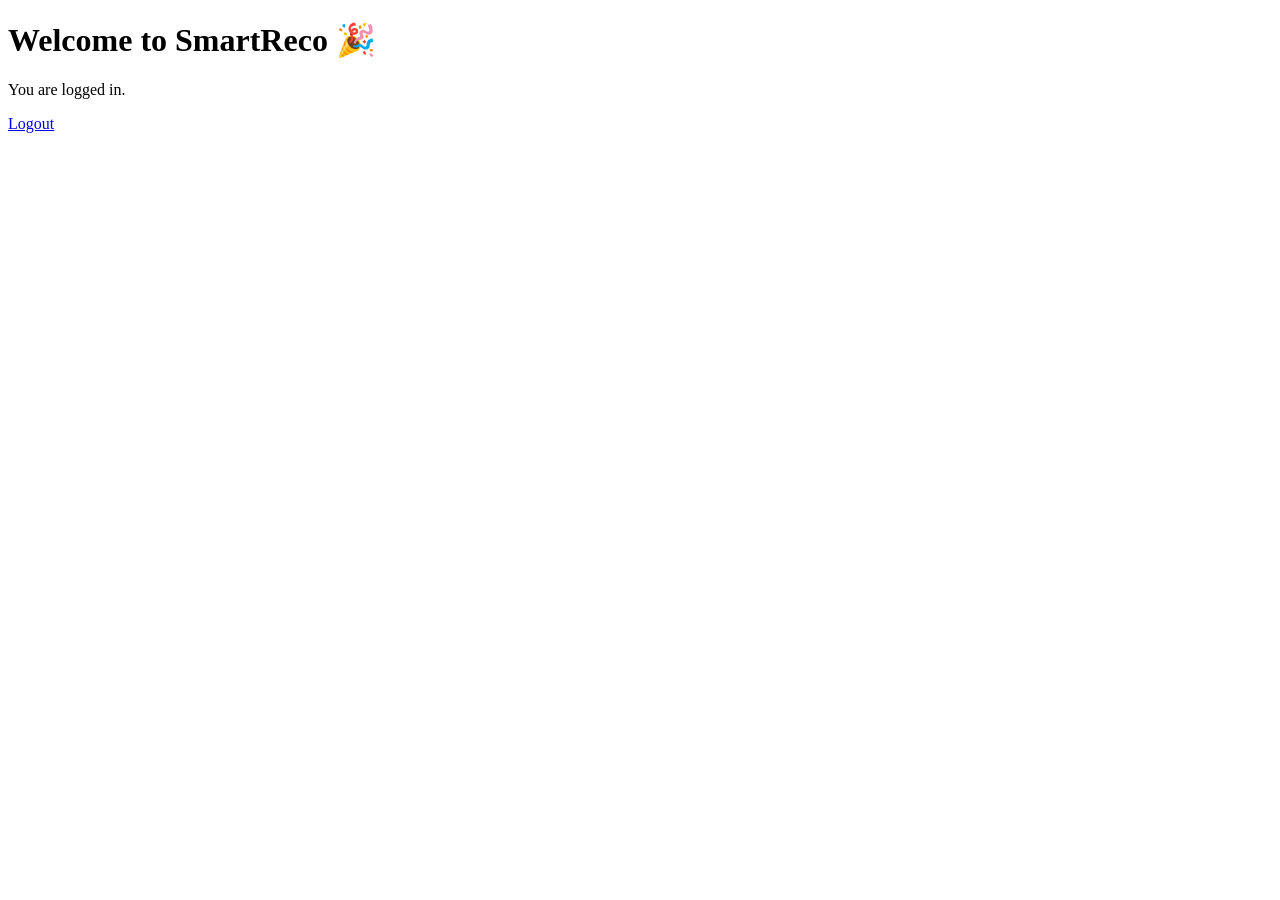
<file: app/templates/dashboard.html>
<!DOCTYPE html>
<html>

<head>
    <title>Dashboard</title>
</head>

<body>

    <h1>Welcome to SmartReco 🎉</h1>

    <p>You are logged in.</p>

    <a href="/logout">
        Logout
    </a>

</body>

</html>
</file>
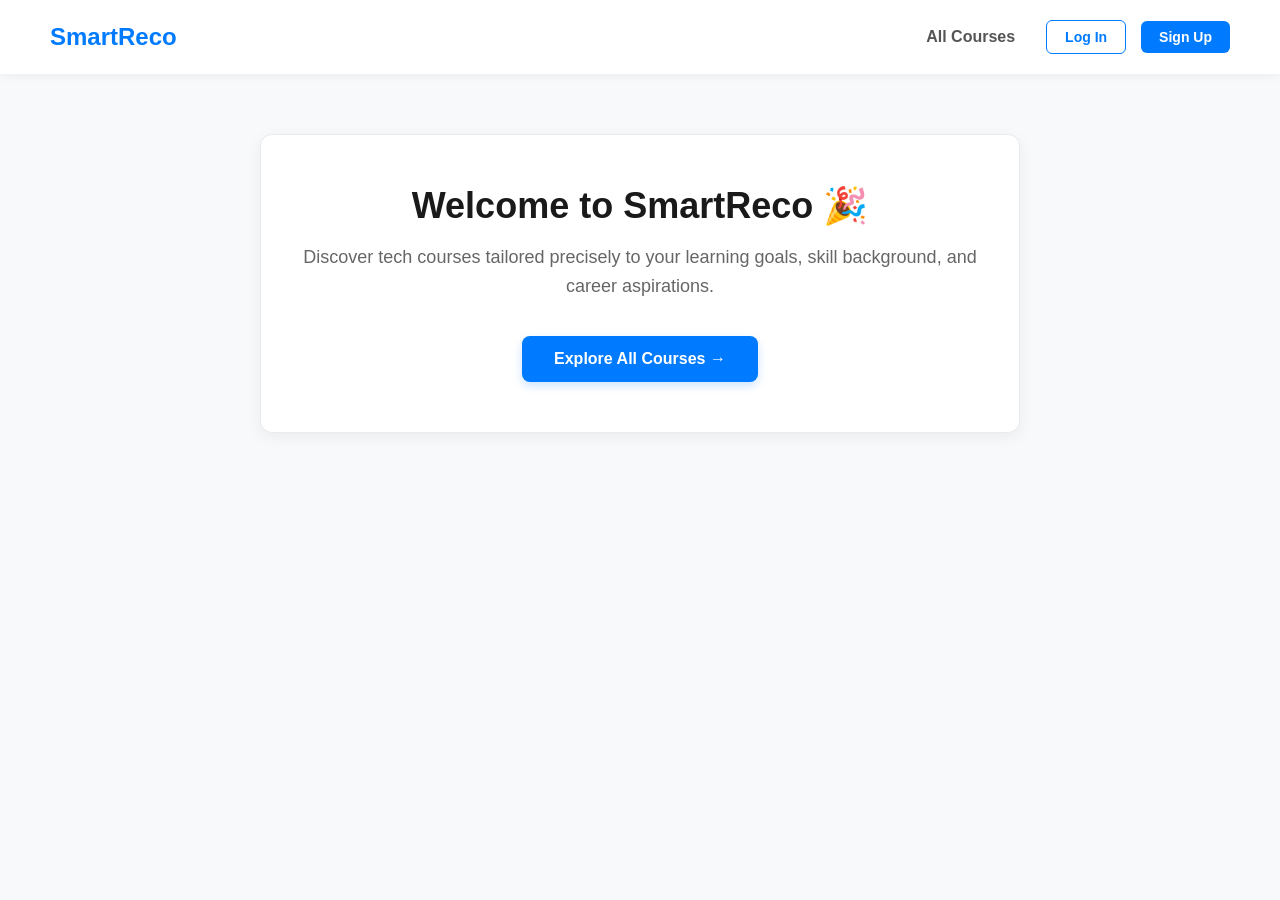
<file: app/templates/home.html>
<!DOCTYPE html>
<html lang="en">
<head>
    <meta charset="UTF-8">
    <meta name="viewport" content="width=device-width, initial-scale=1.0">
    <title>SmartReco - Intelligent Learning Recommendations</title>
    <style>
        * { box-sizing: border-box; margin: 0; padding: 0; }
        body { font-family: 'Segoe UI', Tahoma, Geneva, Verdana, sans-serif; background-color: #f8f9fa; color: #333; }

        header {
            display: flex;
            justify-content: space-between;
            align-items: center;
            padding: 20px 50px;
            background: #ffffff;
            box-shadow: 0 2px 10px rgba(0,0,0,0.05);
        }

        .logo { font-size: 24px; font-weight: bold; color: #007bff; text-decoration: none; }

        .nav-links { display: flex; align-items: center; gap: 15px; }
        
        .nav-links .btn-products {
            text-decoration: none;
            color: #555;
            font-weight: 600;
            padding: 8px 16px;
            transition: color 0.2s;
        }
        .nav-links .btn-products:hover { color: #007bff; }

        .btn-login {
            color: #007bff;
            border: 1px solid #007bff;
            padding: 8px 18px;
            border-radius: 6px;
            font-size: 14px;
            font-weight: 600;
            text-decoration: none;
            transition: all 0.2s ease;
        }
        .btn-login:hover { background-color: #f0f7ff; }

        .btn-register {
            background-color: #007bff;
            color: #ffffff;
            padding: 8px 18px;
            border-radius: 6px;
            font-size: 14px;
            font-weight: 600;
            text-decoration: none;
            transition: background-color 0.2s ease;
        }
        .btn-register:hover { background-color: #0056b3; }

        .container {
            max-width: 800px;
            margin: 60px auto;
            padding: 0 20px;
        }

        .hero-card {
            background: #ffffff;
            border-radius: 12px;
            padding: 50px 40px;
            box-shadow: 0 4px 15px rgba(0,0,0,0.06);
            border: 1px solid #eaeaea;
            text-align: center;
        }

        .hero-card h1 {
            font-size: 36px;
            color: #1a1a1a;
            margin-bottom: 16px;
        }

        .hero-card p {
            font-size: 18px;
            color: #666;
            margin-bottom: 35px;
            line-height: 1.6;
        }

        .action-buttons {
            display: flex;
            justify-content: center;
            gap: 15px;
            flex-wrap: wrap;
        }

        .btn-primary {
            display: inline-block;
            background-color: #007bff;
            color: #ffffff;
            padding: 14px 32px;
            border-radius: 8px;
            font-size: 16px;
            font-weight: bold;
            text-decoration: none;
            transition: background-color 0.2s ease, transform 0.1s ease;
            box-shadow: 0 4px 10px rgba(0, 123, 255, 0.2);
        }
        .btn-primary:hover { background-color: #0056b3; transform: translateY(-1px); }
    </style>
</head>
<body>

    <header>
        <a href="/" class="logo">SmartReco</a>
        <div class="nav-links">
            <a href="/products" class="btn-products">All Courses</a>
            <a href="/login" class="btn-login">Log In</a>
            <a href="/register" class="btn-register">Sign Up</a>
        </div>
    </header>

    <div class="container">
        <div class="hero-card">
            <h1>Welcome to SmartReco 🎉</h1>
            <p>Discover tech courses tailored precisely to your learning goals, skill background, and career aspirations.</p>

            <div class="action-buttons">
                <a href="/products" class="btn-primary">Explore All Courses →</a>
            </div>
        </div>
    </div>

</body>
</html>
</file>
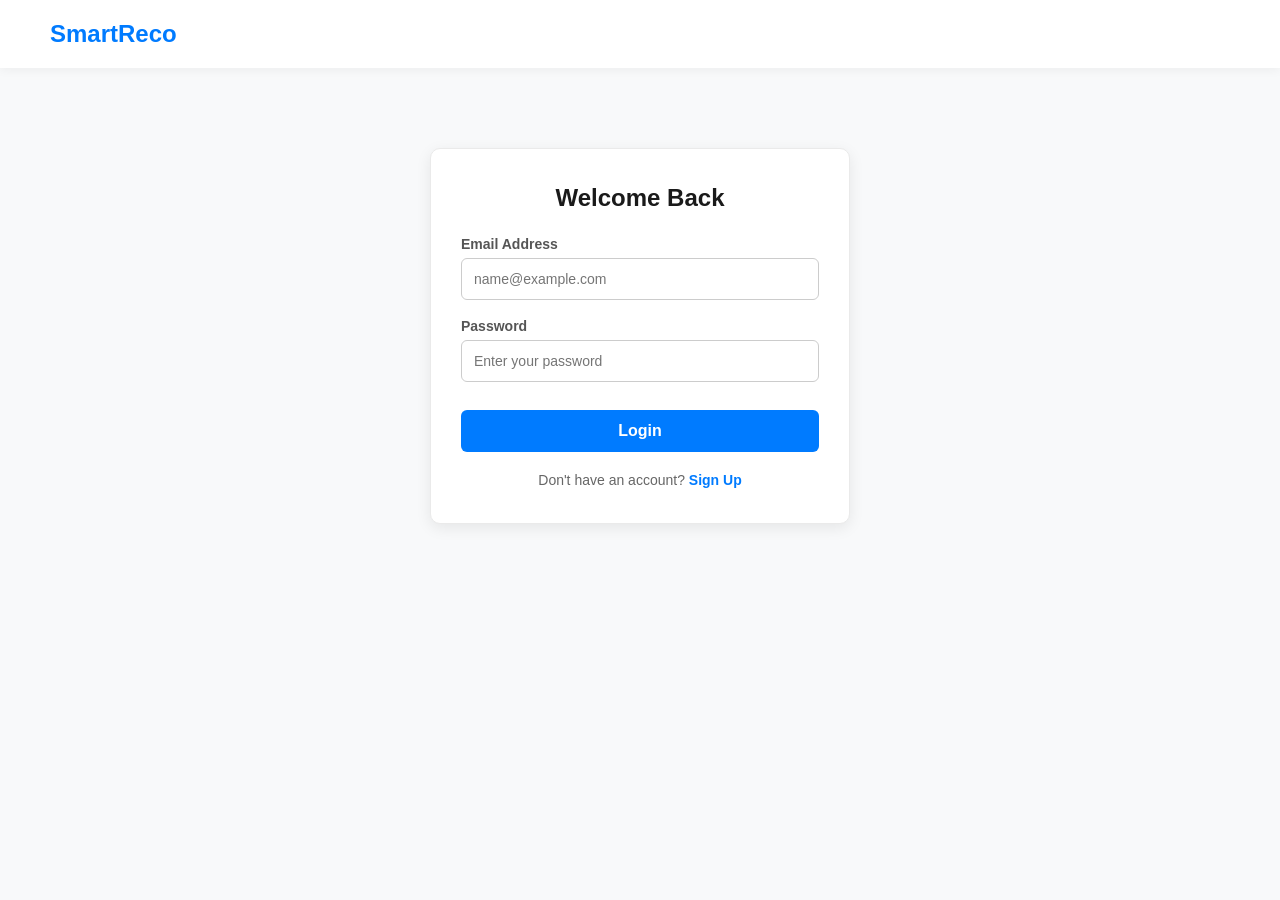
<file: app/templates/login.html>
<!DOCTYPE html>
<html lang="en">
<head>
    <meta charset="UTF-8">
    <meta name="viewport" content="width=device-width, initial-scale=1.0">
    <title>Log In - SmartReco</title>
    <style>
        * { box-sizing: border-box; margin: 0; padding: 0; }
        body { font-family: 'Segoe UI', Tahoma, Geneva, Verdana, sans-serif; background-color: #f8f9fa; color: #333; }

        header {
            display: flex;
            justify-content: space-between;
            align-items: center;
            padding: 20px 50px;
            background: #ffffff;
            box-shadow: 0 2px 10px rgba(0,0,0,0.05);
        }

        .logo { font-size: 24px; font-weight: bold; color: #007bff; text-decoration: none; }

        .auth-container {
            max-width: 420px;
            margin: 80px auto;
            background: #ffffff;
            padding: 35px 30px;
            border-radius: 10px;
            box-shadow: 0 4px 15px rgba(0,0,0,0.08);
            border: 1px solid #eaeaea;
        }

        .auth-container h2 {
            margin-bottom: 24px;
            color: #1a1a1a;
            font-size: 24px;
            text-align: center;
        }

        .form-group {
            margin-bottom: 18px;
        }

        .form-group label {
            display: block;
            margin-bottom: 6px;
            font-size: 14px;
            font-weight: 600;
            color: #555;
        }

        .form-group input {
            width: 100%;
            padding: 12px;
            border: 1px solid #cccccc;
            border-radius: 6px;
            font-size: 14px;
            transition: border-colour 0.2s;
        }

        .form-group input:focus {
            outline: none;
            border-color: #007bff;
        }

        .btn-submit {
            width: 100%;
            padding: 12px;
            background-color: #007bff;
            color: #ffffff;
            border: none;
            border-radius: 6px;
            font-size: 16px;
            font-weight: bold;
            cursor: pointer;
            transition: background-colour 0.2s;
            margin-top: 10px;
        }

        .btn-submit:hover {
            background-color: #0056b3;
        }

        .auth-footer {
            margin-top: 20px;
            text-align: center;
            font-size: 14px;
            color: #666;
        }

        .auth-footer a {
            color: #007bff;
            text-decoration: none;
            font-weight: 600;
        }

        .auth-footer a:hover {
            text-decoration: underline;
        }
    </style>
</head>
<body>

    <header>
        <a href="/" class="logo">SmartReco</a>
    </header>

    <div class="auth-container">
        <h2>Welcome Back</h2>

        <!-- Uses your original form attributes: method="post" action="/login" -->
        <form method="post" action="/login">
            <div class="form-group">
                <label for="email">Email Address</label>
                <input id="email" name="email" type="email" placeholder="name@example.com" required>
            </div>

            <div class="form-group">
                <label for="password">Password</label>
                <input id="password" name="password" type="password" placeholder="Enter your password" required>
            </div>

            <button type="submit" class="btn-submit">Login</button>
        </form>

        <div class="auth-footer">
            Don't have an account? <a href="/register">Sign Up</a>
        </div>
    </div>

</body>
</html>
</file>
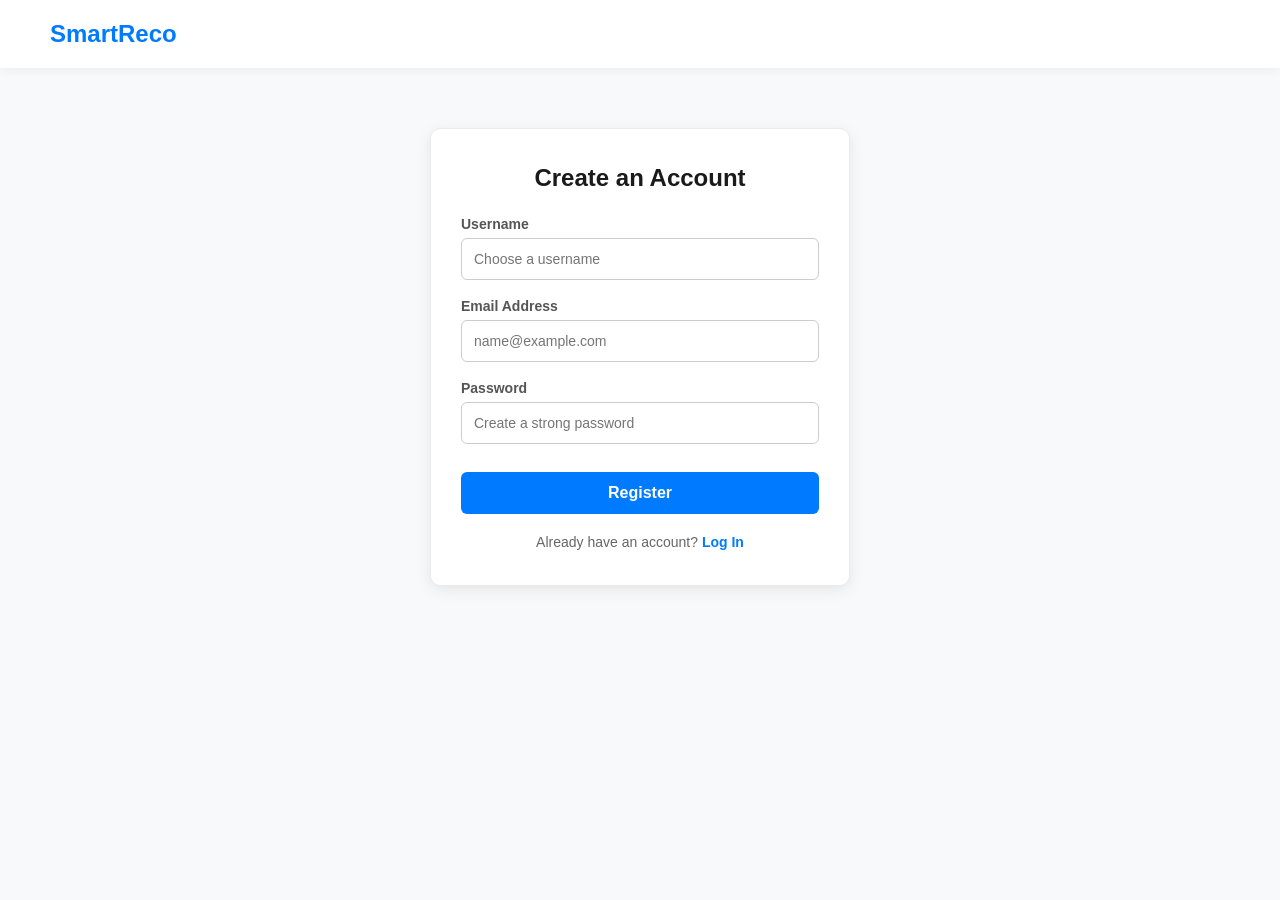
<file: app/templates/register.html>
<!DOCTYPE html>
<html lang="en">
<head>
    <meta charset="UTF-8">
    <meta name="viewport" content="width=device-width, initial-scale=1.0">
    <title>Sign Up - SmartReco</title>
    <style>
        * { box-sizing: border-box; margin: 0; padding: 0; }
        body { font-family: 'Segoe UI', Tahoma, Geneva, Verdana, sans-serif; background-color: #f8f9fa; color: #333; }

        header {
            display: flex;
            justify-content: space-between;
            align-items: center;
            padding: 20px 50px;
            background: #ffffff;
            box-shadow: 0 2px 10px rgba(0,0,0,0.05);
        }

        .logo { font-size: 24px; font-weight: bold; color: #007bff; text-decoration: none; }

        .auth-container {
            max-width: 420px;
            margin: 60px auto;
            background: #ffffff;
            padding: 35px 30px;
            border-radius: 10px;
            box-shadow: 0 4px 15px rgba(0,0,0,0.08);
            border: 1px solid #eaeaea;
        }

        .auth-container h2 {
            margin-bottom: 24px;
            color: #1a1a1a;
            font-size: 24px;
            text-align: center;
        }

        .form-group {
            margin-bottom: 18px;
        }

        .form-group label {
            display: block;
            margin-bottom: 6px;
            font-size: 14px;
            font-weight: 600;
            color: #555;
        }

        .form-group input {
            width: 100%;
            padding: 12px;
            border: 1px solid #cccccc;
            border-radius: 6px;
            font-size: 14px;
            transition: border-color 0.2s;
        }

        .form-group input:focus {
            outline: none;
            border-color: #007bff;
        }

        .btn-submit {
            width: 100%;
            padding: 12px;
            background-color: #007bff;
            color: #ffffff;
            border: none;
            border-radius: 6px;
            font-size: 16px;
            font-weight: bold;
            cursor: pointer;
            transition: background-color 0.2s;
            margin-top: 10px;
        }

        .btn-submit:hover {
            background-color: #0056b3;
        }

        .auth-footer {
            margin-top: 20px;
            text-align: center;
            font-size: 14px;
            color: #666;
        }

        .auth-footer a {
            color: #007bff;
            text-decoration: none;
            font-weight: 600;
        }

        .auth-footer a:hover {
            text-decoration: underline;
        }
    </style>
</head>
<body>

    <header>
        <a href="/" class="logo">SmartReco</a>
    </header>

    <div class="auth-container">
        <h2>Create an Account</h2>

        <!-- Uses your original form attributes: method="post" action="/register" -->
        <form method="post" action="/register">
            <div class="form-group">
                <label for="username">Username</label>
                <input id="username" name="username" type="text" placeholder="Choose a username" required>
            </div>

            <div class="form-group">
                <label for="email">Email Address</label>
                <input id="email" name="email" type="email" placeholder="name@example.com" required>
            </div>

            <div class="form-group">
                <label for="password">Password</label>
                <input id="password" name="password" type="password" placeholder="Create a strong password" required>
            </div>

            <button type="submit" class="btn-submit">Register</button>
        </form>

        <div class="auth-footer">
            Already have an account? <a href="/login">Log In</a>
        </div>
    </div>

</body>
</html>
</file>
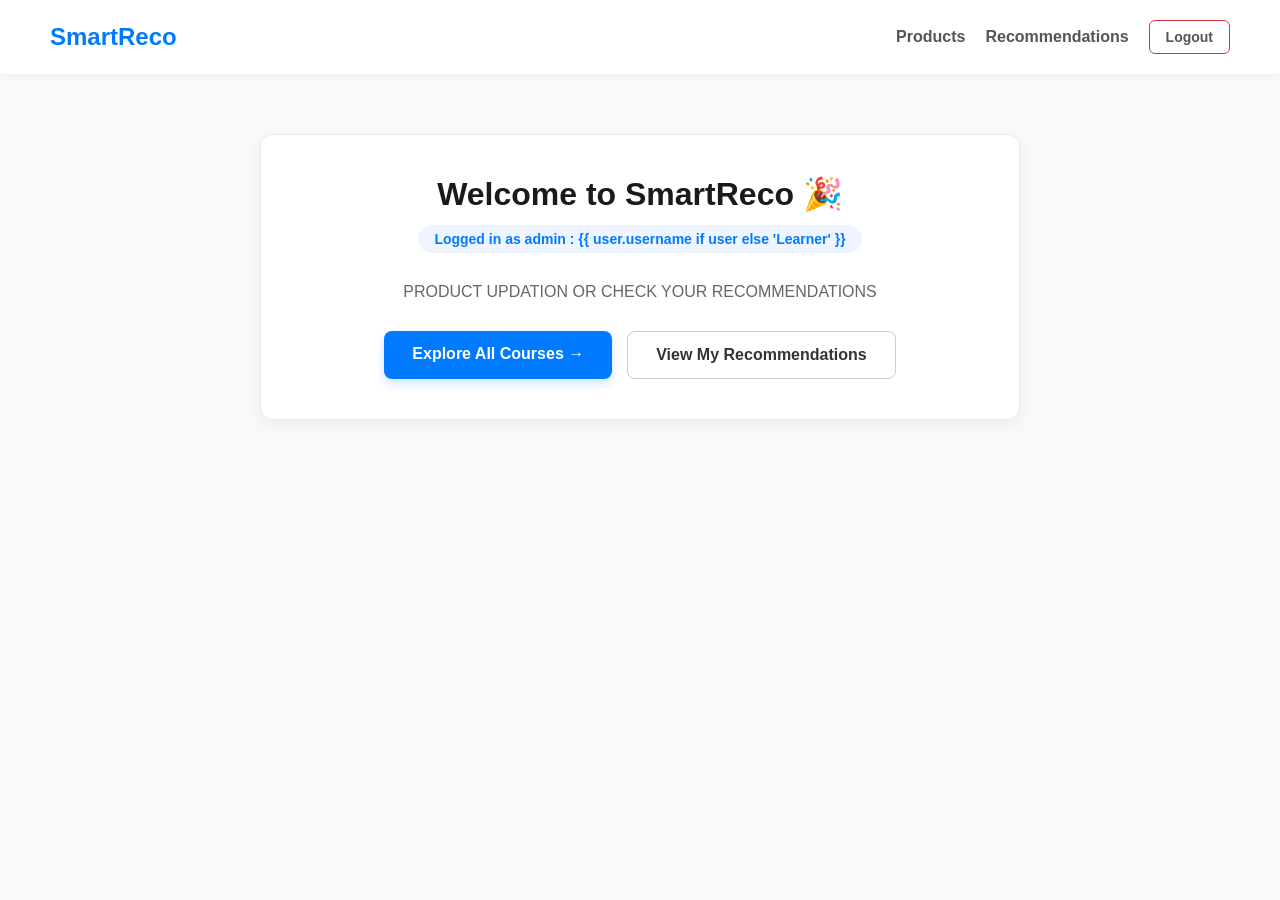
<file: app/templates/admin/dashboard.html>
<!DOCTYPE html>
<html lang="en">
<head>
    <meta charset="UTF-8">
    <meta name="viewport" content="width=device-width, initial-scale=1.0">
    <title>Dashboard - SmartReco</title>
    <style>
        * { box-sizing: border-box; margin: 0; padding: 0; }
        body { font-family: 'Segoe UI', Tahoma, Geneva, Verdana, sans-serif; background-color: #f8f9fa; color: #333; }

        header {
            display: flex;
            justify-content: space-between;
            align-items: center;
            padding: 20px 50px;
            background: #ffffff;
            box-shadow: 0 2px 10px rgba(0,0,0,0.05);
        }

        .logo { font-size: 24px; font-weight: bold; color: #007bff; text-decoration: none; }

        .nav-links { display: flex; align-items: center; gap: 20px; }
        .nav-links a { text-decoration: none; color: #555; font-weight: 600; transition: color 0.2s; }
        .nav-links a:hover { color: #007bff; }

        .btn-logout {
            padding: 8px 16px;
            border: 1px solid #dc3545;
            color: #dc3545;
            border-radius: 6px;
            font-size: 14px;
            font-weight: 600;
            text-decoration: none;
            transition: all 0.2s ease;
        }
        .btn-logout:hover { background-color: #dc3545; color: #ffffff; }

        .dashboard-container {
            max-width: 800px;
            margin: 60px auto;
            padding: 0 20px;
        }

        .welcome-card {
            background: #ffffff;
            border-radius: 12px;
            padding: 40px;
            box-shadow: 0 4px 15px rgba(0,0,0,0.06);
            border: 1px solid #eaeaea;
            text-align: center;
        }

        .welcome-card h1 {
            font-size: 32px;
            color: #1a1a1a;
            margin-bottom: 12px;
        }

        .welcome-card p {
            font-size: 16px;
            color: #666;
            margin-bottom: 30px;
        }

        .user-badge {
            display: inline-block;
            background-color: #eef5ff;
            color: #007bff;
            padding: 6px 16px;
            border-radius: 20px;
            font-size: 14px;
            font-weight: 600;
            margin-bottom: 30px;
        }

        .action-buttons {
            display: flex;
            justify-content: center;
            gap: 15px;
            flex-wrap: wrap;
        }

        .btn-primary {
            display: inline-block;
            background-color: #007bff;
            color: #ffffff;
            padding: 14px 28px;
            border-radius: 8px;
            font-size: 16px;
            font-weight: bold;
            text-decoration: none;
            transition: background-color 0.2s ease, transform 0.1s ease;
            box-shadow: 0 4px 10px rgba(0, 123, 255, 0.2);
        }
        .btn-primary:hover { background-color: #0056b3; transform: translateY(-1px); }

        .btn-secondary {
            display: inline-block;
            background-color: #ffffff;
            color: #333;
            border: 1px solid #cccccc;
            padding: 14px 28px;
            border-radius: 8px;
            font-size: 16px;
            font-weight: bold;
            text-decoration: none;
            transition: all 0.2s ease;
        }
        .btn-secondary:hover { background-color: #f1f1f1; }
    </style>
</head>
<body>

    <header>
        <a href="/" class="logo">SmartReco</a>
        <div class="nav-links">
            <a href="/products">Products</a>
            <a href="/recommendations">Recommendations</a>
            <a href="/logout" class="btn-logout">Logout</a>
        </div>
    </header>

    <div class="dashboard-container">
        <div class="welcome-card">
            <h1>Welcome to SmartReco 🎉</h1>
            
            <div class="user-badge">
                Logged in as admin : {{ user.username if user else 'Learner' }}
            </div>

            <p>PRODUCT UPDATION OR CHECK YOUR RECOMMENDATIONS</p>

            <div class="action-buttons">
                <a href="/admin/products" class="btn-primary">Explore All Courses →</a>
                <a href="/recommendations" class="btn-secondary">View My Recommendations</a>
            </div>
        </div>
    </div>

</body>
</html>
</file>
